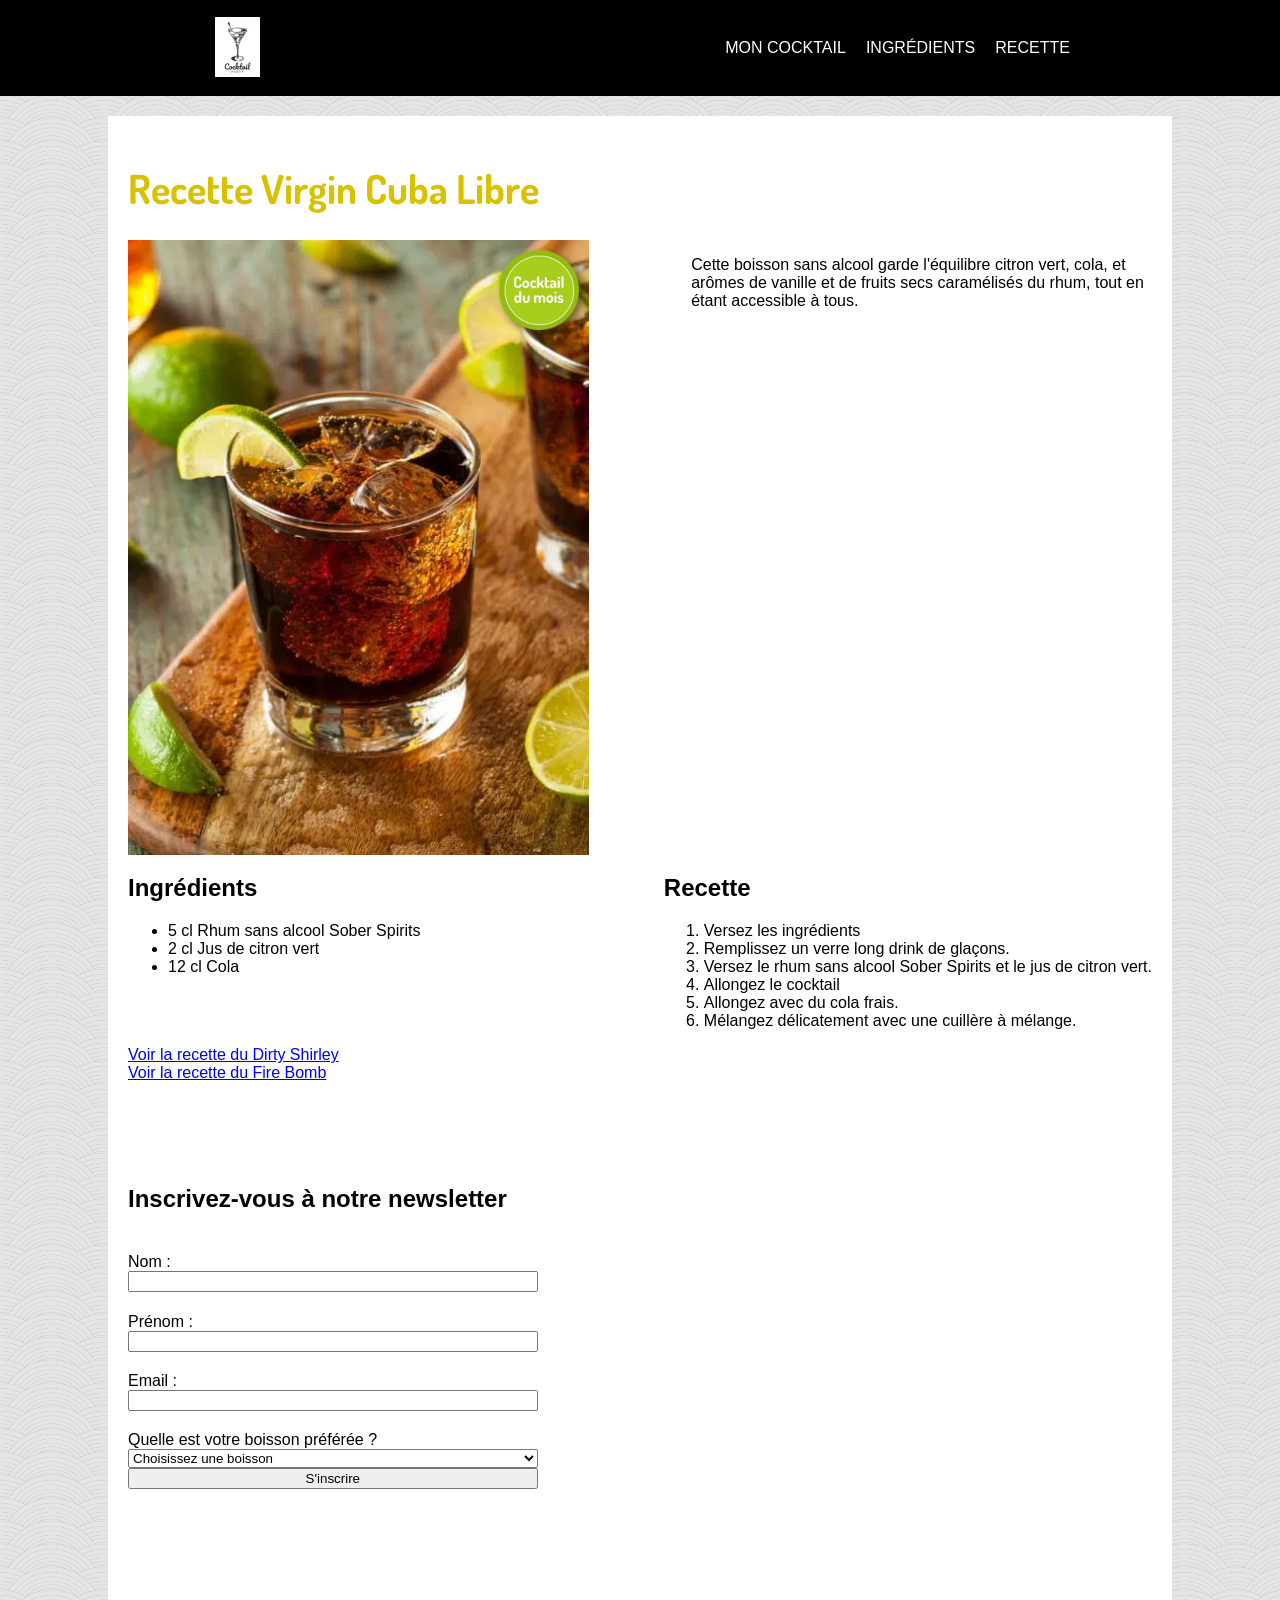
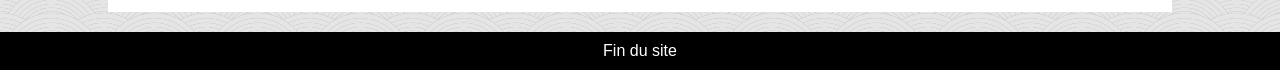
<file: index.html>
<!doctype html>
<html lang="fr">
  <head>
    <meta charset="UTF-8" />
    <meta name="viewport" content="width=device-width, initial-scale=1.0" />
    <title>TP1 Web</title>
    <link rel="stylesheet" href="./css/style.css" />
    <link rel="stylesheet" href="./css/responsive.css" />
  </head>
  <body>
    <header>
      <a href="#">
        <img src="./img/logo.png.jpg" alt="Logo" width="100" />
      </a>
      <nav>
        <ul>
          <li>Mon cocktail</li>
          <li>Ingrédients</li>
          <li>Recette</li>
        </ul>
      </nav>
    </header>



    <main id="main_container">
      <h1>Recette Virgin Cuba Libre</h1>

      <div class="container">
        <div id="imCocktail">
            <img
                src="./img/cocktail-virgin-cuba-libre.jpg.webp"
                alt="Virgin Cuba Libre"
            />
            <img src="./img/cocktail-mois.png" alt="Etiquette cocktail du mois" />
        </div>
        <p>
            Cette boisson sans alcool garde l'équilibre citron vert, cola, et arômes
            de vanille et de fruits secs caramélisés du rhum, tout en étant
            accessible à tous.
        </p>
      </div>
        
      <div class="container">
        <section id="section_ingredients">
            <h2>Ingrédients</h2>
            <ul>
                <li class="txtBlueGrey gras">5 cl Rhum sans alcool Sober Spirits</li>
                <li class="txtBlueGrey">2 cl Jus de citron vert</li>
                <li class="txtBlueGrey">12 cl Cola</li>
            </ul>
        </section>

        <section id="section_recette">
            <h2>Recette</h2>
            <ol>
                <li class="txtGrey sizeDeuxEm">Versez les ingrédients</li>
                <li class="txtGrey">Remplissez un verre long drink de glaçons.</li>
                <li class="txtGrey">
                    Versez le rhum sans alcool Sober Spirits et le jus de citron vert.
                </li>
                <li class="txtGrey">Allongez le cocktail</li>
                <li class="txtGrey">Allongez avec du cola frais.</li>
                <li class="txtGrey gras sizeDeuxEm">
                    Mélangez délicatement avec une cuillère à mélange.
                </li>
            </ol>
        </section>
      </div>

      <a href="./dirtyShirley.html">Voir la recette du Dirty Shirley</a> <br />
      <a href="./fireBomb.html">Voir la recette du Fire Bomb</a>


      <section id="newsletter">
        <h2>Inscrivez-vous à notre newsletter</h2>
        <form action="#" method="post">
          <label for="nom">Nom :</label>
          <input type="text" id="nom" name="nom" required minlength="2" maxlength="20" pattern="[A-ZÀ-Ý][a-zà-ÿ]+(-[A-ZÀ-Ý][a-zà-ÿ]+)?" title="Le nom doit comporter entre 2 et 20 caractères, commencer par une majuscule suivie de minuscules (ex. Dupont ou Martin)." />
          <label for="prenom">Prénom :</label>
          <input type="text" id="prenom" name="prenom" required minlength="2" maxlength="20" pattern="[A-ZÀ-Ý][a-zà-ÿ]+(-[A-ZÀ-Ý][a-zà-ÿ]+)?" title="Le prénom doit comporter entre 2 et 20 caractères, commencer par une majuscule suivie de minuscules (ex. Jean ou Marie-Pierre)." />
          <label for="email">Email :</label>
          <input type="email" id="email" name="email" required />

          <label for="boisson-preferee">Quelle est votre boisson préférée ?</label>
          <select id="boisson-preferee" name="boisson-preferee" required>
            <option value="" selected disabled>Choisissez une boisson</option>
            <option value="jus-de-tomate">Jus de tomate</option>
            <option value="coca">Coca</option>
            <option value="orangina">Orangina</option>
          </select>
          <button type="submit">S'inscrire</button>
        </form>

      </section>
    </main>



    <footer>
      <p>Fin du site</p>
    </footer>
  </body>
</html>
</file>
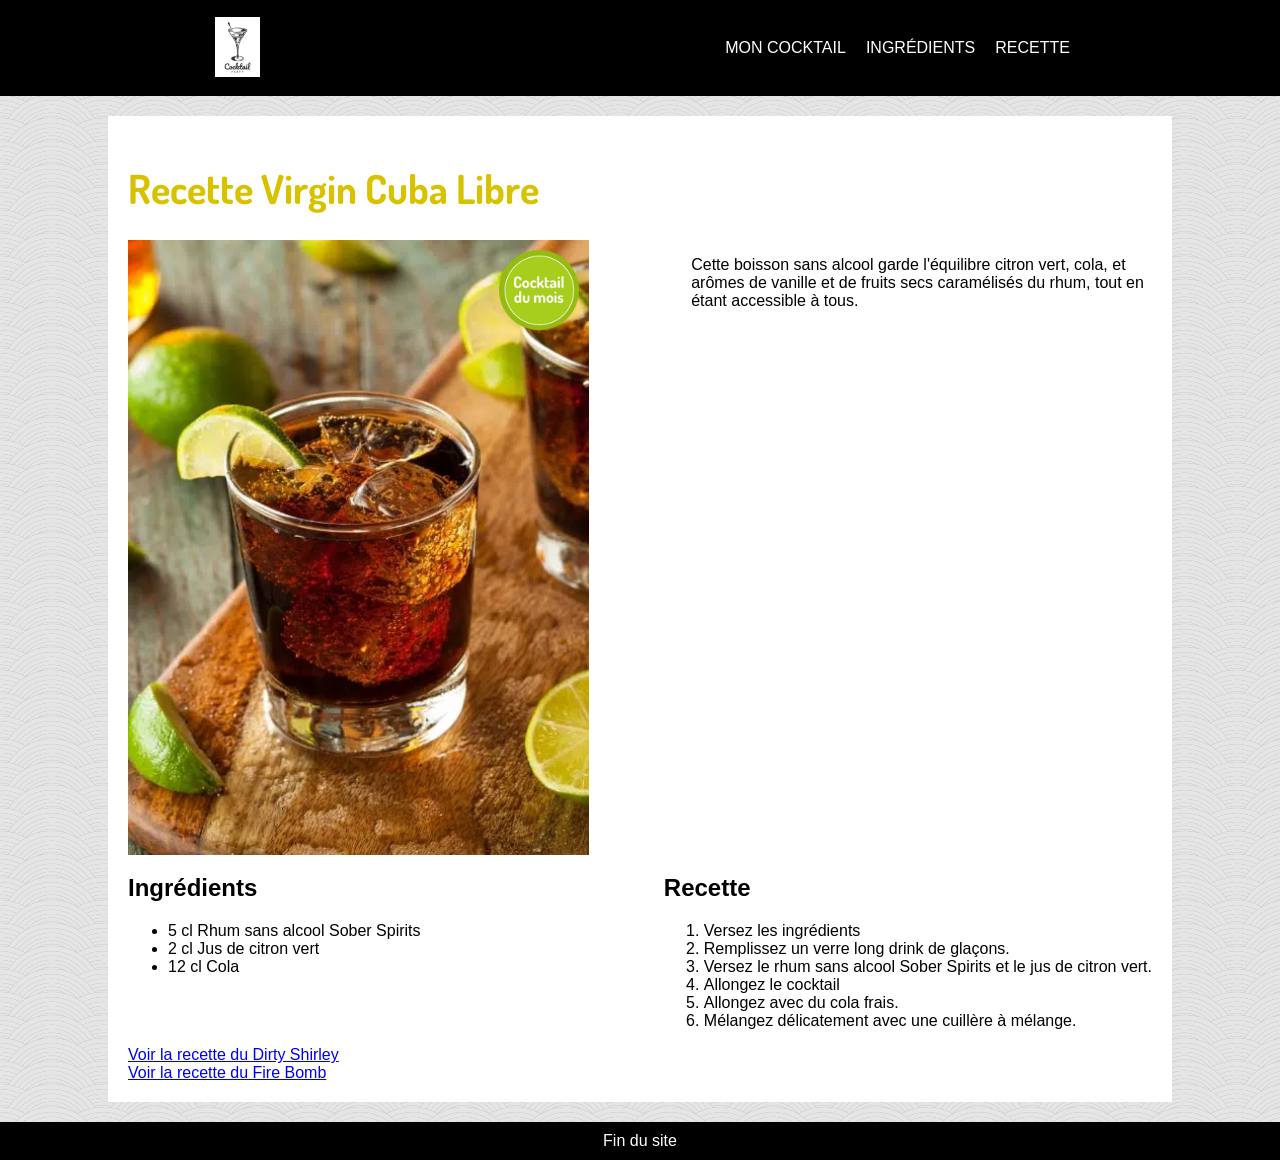
<file: tp-web/index.html>
<!doctype html>
<html lang="fr">
  <head>
    <meta charset="UTF-8" />
    <meta name="viewport" content="width=device-width, initial-scale=1.0" />
    <title>TP1 Web</title>
    <link rel="stylesheet" href="./css/style.css" />
  </head>
  <body>
    <header>
      <a href="#">
        <img src="./img/logo.png.jpg" alt="Logo" width="100" />
      </a>
      <nav>
        <ul>
          <li>Mon cocktail</li>
          <li>Ingrédients</li>
          <li>Recette</li>
        </ul>
      </nav>
    </header>



    <main id="main_container">
      <h1>Recette Virgin Cuba Libre</h1>

      <div class="container">
        <div id="imCocktail">
            <img
                src="./img/cocktail-virgin-cuba-libre.jpg.webp"
                alt="Virgin Cuba Libre"
            />
            <img src="./img/cocktail-mois.png" alt="Etiquette cocktail du mois" />
        </div>
        <p>
            Cette boisson sans alcool garde l'équilibre citron vert, cola, et arômes
            de vanille et de fruits secs caramélisés du rhum, tout en étant
            accessible à tous.
        </p>
      </div>
        
      <div class="container">
        <section id="section_ingredients">
            <h2>Ingrédients</h2>
            <ul>
                <li class="txtBlueGrey gras">5 cl Rhum sans alcool Sober Spirits</li>
                <li class="txtBlueGrey">2 cl Jus de citron vert</li>
                <li class="txtBlueGrey">12 cl Cola</li>
            </ul>
        </section>

        <section id="section_recette">
            <h2>Recette</h2>
            <ol>
                <li class="txtGrey sizeDeuxEm">Versez les ingrédients</li>
                <li class="txtGrey">Remplissez un verre long drink de glaçons.</li>
                <li class="txtGrey">
                    Versez le rhum sans alcool Sober Spirits et le jus de citron vert.
                </li>
                <li class="txtGrey">Allongez le cocktail</li>
                <li class="txtGrey">Allongez avec du cola frais.</li>
                <li class="txtGrey gras sizeDeuxEm">
                    Mélangez délicatement avec une cuillère à mélange.
                </li>
            </ol>
        </section>
      </div>

      <a href="./dirtyShirley.html">Voir la recette du Dirty Shirley</a> <br />
      <a href="./fireBomb.html">Voir la recette du Fire Bomb</a>
    </main>



    <footer>
      <p>Fin du site</p>
    </footer>
  </body>
</html>
</file>
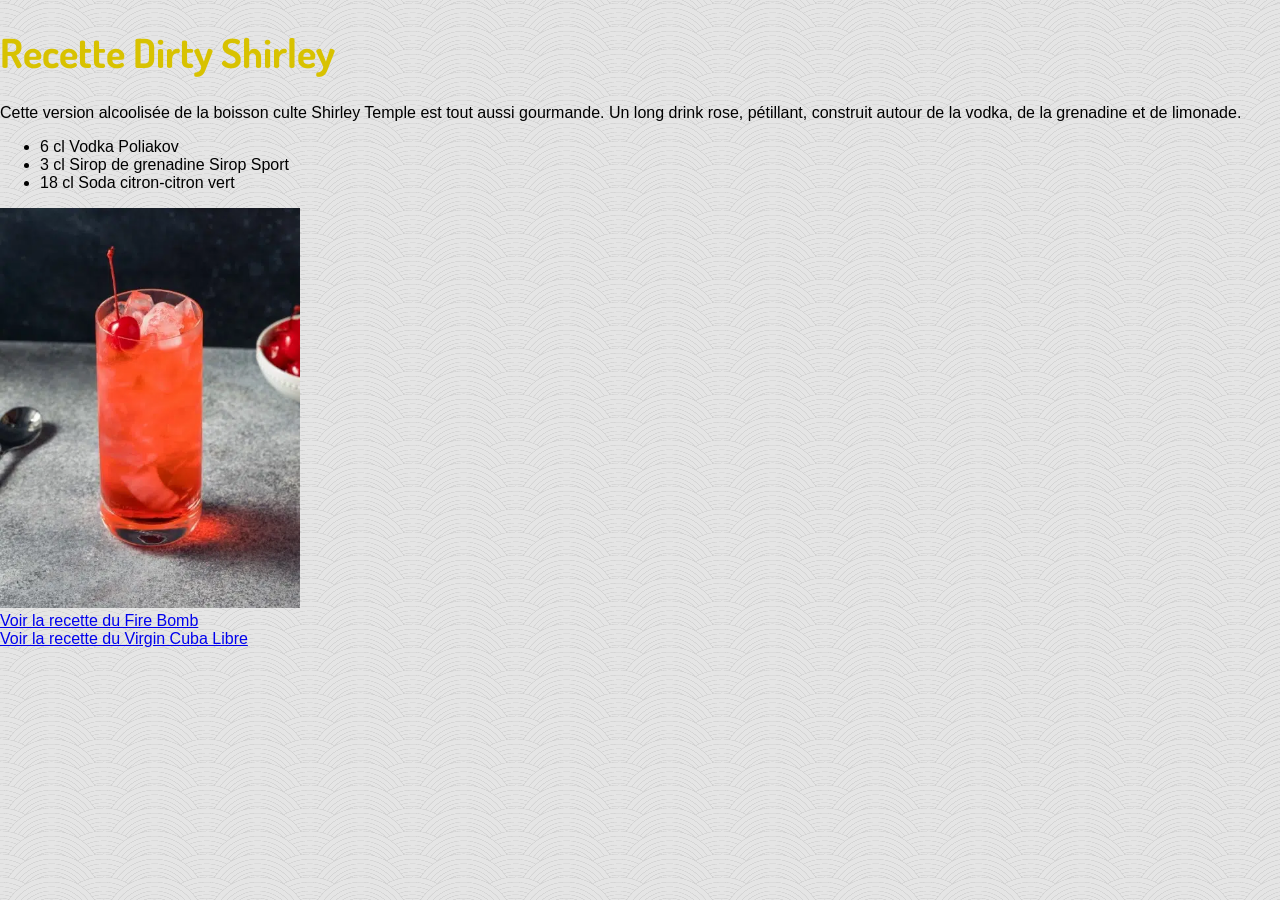
<file: dirtyShirley.html>
<!DOCTYPE html>
<html lang="fr">
<head>
    <meta charset="UTF-8">
    <meta name="viewport" content="width=device-width, initial-scale=1.0">
    <title>TP1 Web</title>
    <link rel="stylesheet" href="./css/style.css">
    <link rel="stylesheet" href="./css/responsive.css">
</head>
<body>
    <h1>Recette Dirty Shirley</h1>
    <p>Cette version alcoolisée de la boisson culte Shirley Temple est tout aussi gourmande. Un long drink rose, pétillant, construit autour de la vodka, de la grenadine et de limonade.</p>
    <ul>
        <li>6 cl Vodka Poliakov</li>
        <li>3 cl Sirop de grenadine Sirop Sport</li>
        <li>18 cl Soda citron-citron vert</li>
    </ul>

    <img src="./img/cocktail-dirty-shirley.jpg.webp" alt="Dirty Shirley" width="300"> <br>

    <a href="./fireBomb.html">Voir la recette du Fire Bomb</a> <br>
    <a href="./index.html">Voir la recette du Virgin Cuba Libre</a>
</body>
</html>
</file>
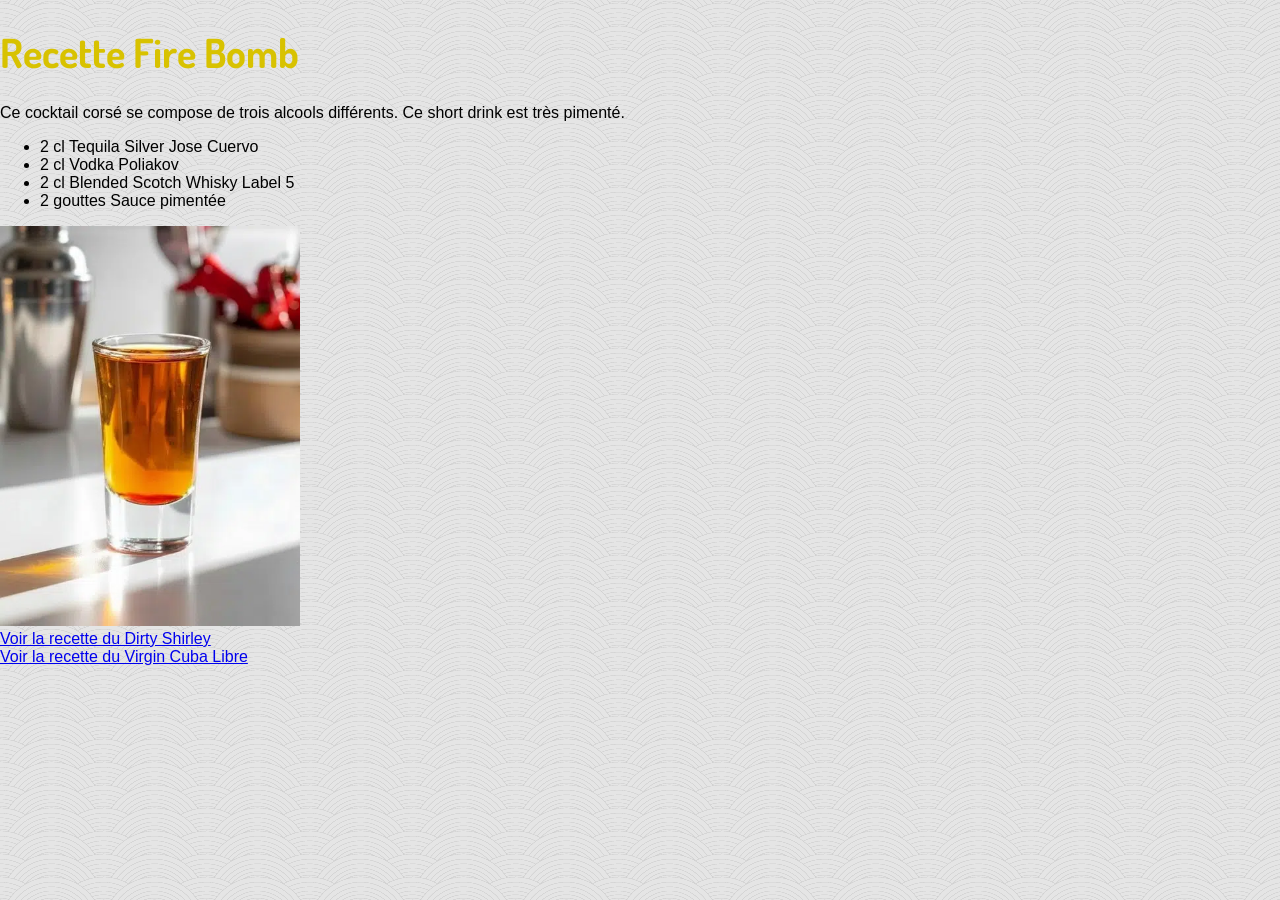
<file: fireBomb.html>
<!DOCTYPE html>
<html lang="fr">
<head>
    <meta charset="UTF-8">
    <meta name="viewport" content="width=device-width, initial-scale=1.0">
    <title>TP1 Web</title>
    <link rel="stylesheet" href="./css/style.css">
    <link rel="stylesheet" href="./css/responsive.css">
</head>
<body>
    <h1>Recette Fire Bomb</h1>
    <p>Ce cocktail corsé se compose de trois alcools différents. Ce short drink est très pimenté.</p>
    <ul>
        <li>2 cl Tequila Silver Jose Cuervo</li>
        <li>2 cl Vodka Poliakov</li>
        <li>2 cl Blended Scotch Whisky Label 5</li>
        <li>2 gouttes Sauce pimentée</li>
    </ul>

    <img src="./img/cocktail-fire-bomb.jpg.webp" alt="Fire Bomb" width="300"><br>

    <a href="./dirtyShirley.html">Voir la recette du Dirty Shirley</a> <br>
    <a href="./index.html">Voir la recette du Virgin Cuba Libre</a>
</body>
</html>
</file>
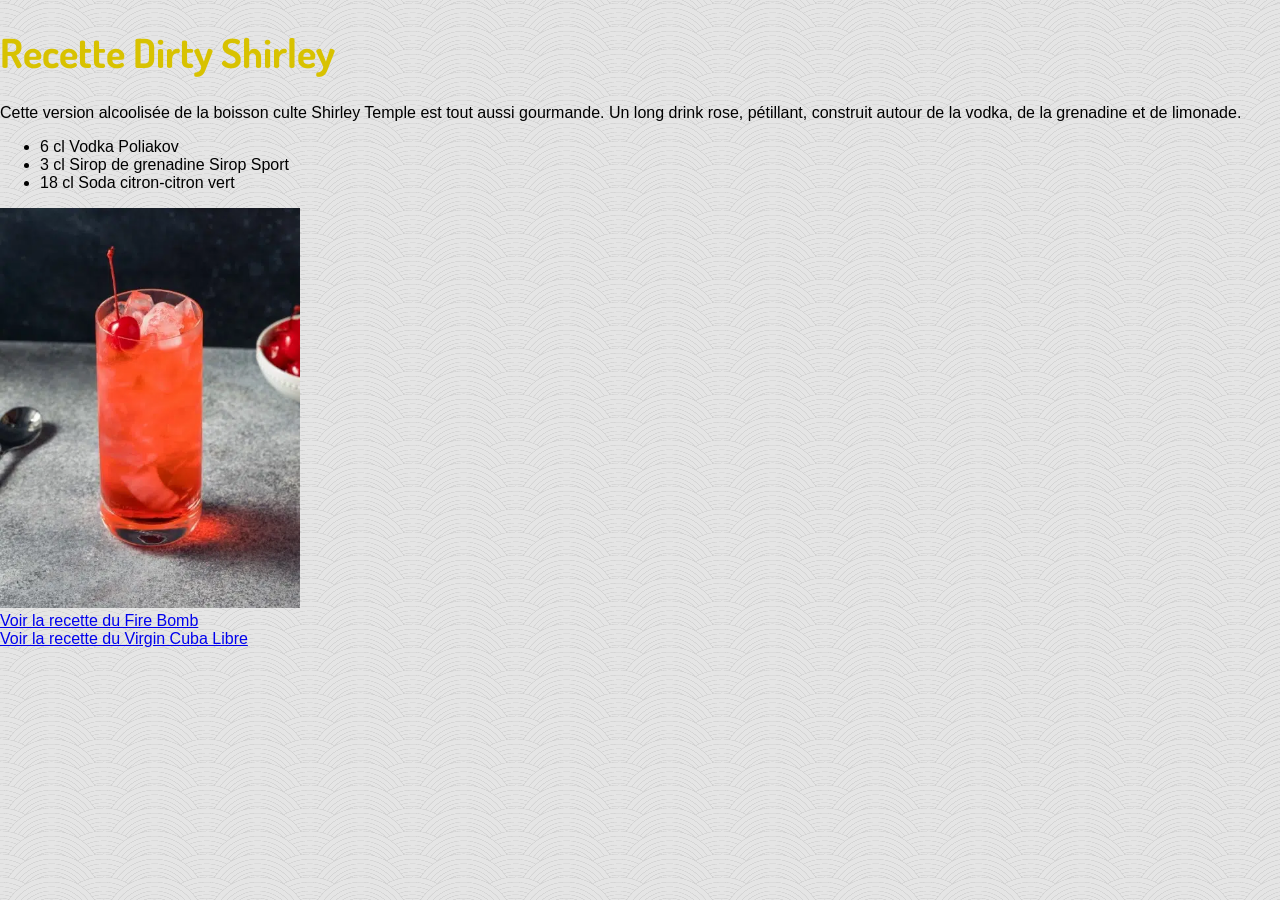
<file: tp-web/dirtyShirley.html>
<!DOCTYPE html>
<html lang="fr">
<head>
    <meta charset="UTF-8">
    <meta name="viewport" content="width=device-width, initial-scale=1.0">
    <title>TP1 Web</title>
    <link rel="stylesheet" href="./css/style.css">
</head>
<body>
    <h1>Recette Dirty Shirley</h1>
    <p>Cette version alcoolisée de la boisson culte Shirley Temple est tout aussi gourmande. Un long drink rose, pétillant, construit autour de la vodka, de la grenadine et de limonade.</p>
    <ul>
        <li>6 cl Vodka Poliakov</li>
        <li>3 cl Sirop de grenadine Sirop Sport</li>
        <li>18 cl Soda citron-citron vert</li>
    </ul>

    <img src="./img/cocktail-dirty-shirley.jpg.webp" alt="Dirty Shirley" width="300"> <br>

    <a href="./fireBomb.html">Voir la recette du Fire Bomb</a> <br>
    <a href="./index.html">Voir la recette du Virgin Cuba Libre</a>
</body>
</html>
</file>
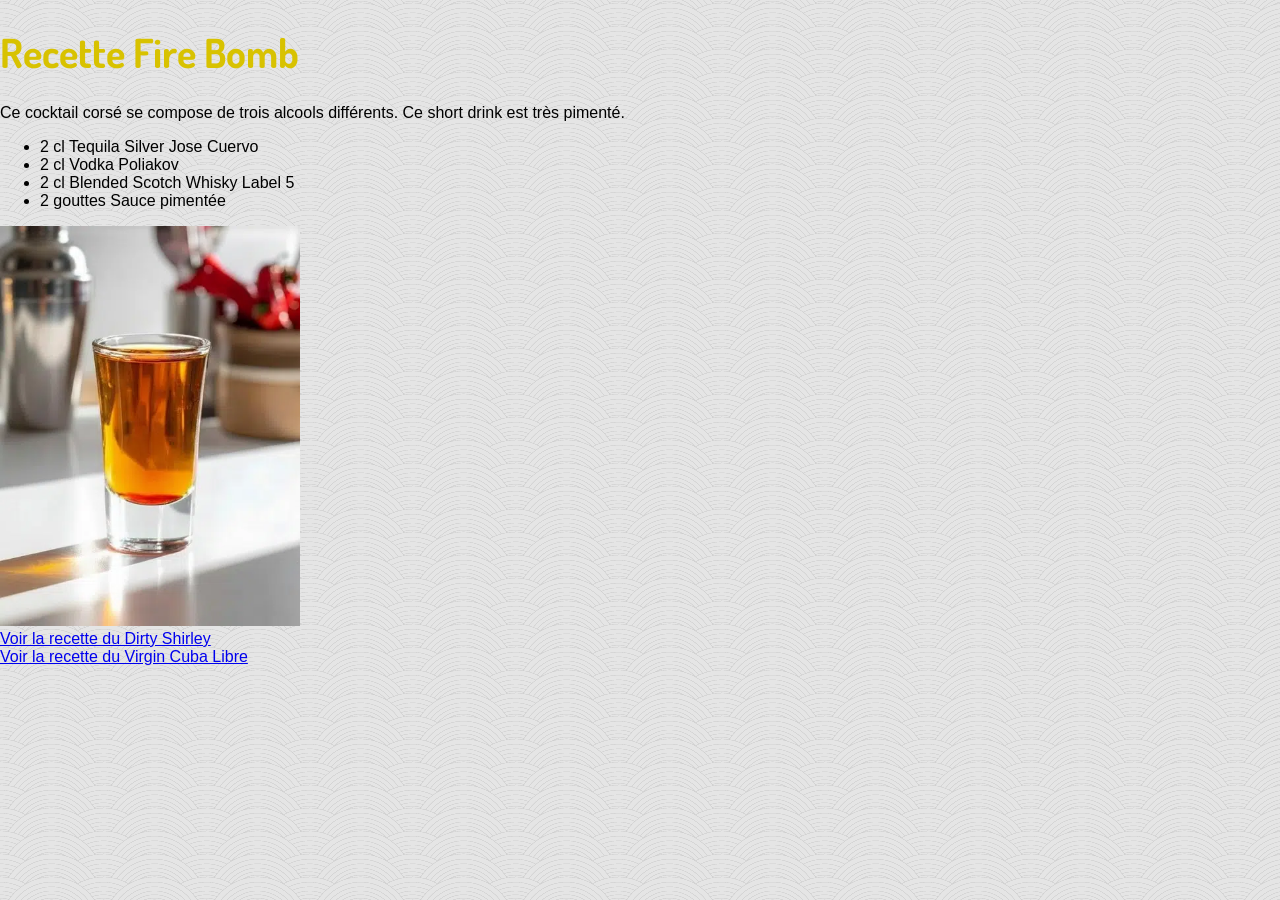
<file: tp-web/fireBomb.html>
<!DOCTYPE html>
<html lang="fr">
<head>
    <meta charset="UTF-8">
    <meta name="viewport" content="width=device-width, initial-scale=1.0">
    <title>TP1 Web</title>
    <link rel="stylesheet" href="./css/style.css">
</head>
<body>
    <h1>Recette Fire Bomb</h1>
    <p>Ce cocktail corsé se compose de trois alcools différents. Ce short drink est très pimenté.</p>
    <ul>
        <li>2 cl Tequila Silver Jose Cuervo</li>
        <li>2 cl Vodka Poliakov</li>
        <li>2 cl Blended Scotch Whisky Label 5</li>
        <li>2 gouttes Sauce pimentée</li>
    </ul>

    <img src="./img/cocktail-fire-bomb.jpg.webp" alt="Fire Bomb" width="300"><br>

    <a href="./dirtyShirley.html">Voir la recette du Dirty Shirley</a> <br>
    <a href="./index.html">Voir la recette du Virgin Cuba Libre</a>
</body>
</html>
</file>
<file: css/style.css>
/* body{
    background-image:  url("../img/45-degree-fabric-dark.png");
    background-position: center;
    background-color : rgba(0,0,0,0.1)
}

#section_ingredients {
    background-color: rgba(176, 106, 255, 0.4);
}

#section_recette {
    background-color: rgba(242, 255, 0, 0.4);
}

.txtBlueGrey {
    color: rgb(0, 255, 64);
}


.txtGrey {
    color: grey;
}


.gras {
    font-weight: bold;
}

.sizeDeuxEm {
    font-size: 2em;
}

/* #section_ingredients li {
    color: white;
} */
/*
#section_ingredients li:nth-child(2) {
    font-style: italic;
}



#section_recette li:nth-child(odd) {
    background-color: lightblue;
}

a:visited {
    color: rgb(193, 0, 0);
}

a:hover {
    color: green;
}

#section_ingredients li:hover {
    color: rgba(176, 106, 255, 0.4);
    background-color: rgb(0, 255, 64);
} */

@import url("https://fonts.googleapis.com/css2?family=Dosis:wght@200..800&display=swap");

body {
  font-family:
    "Source Sans Pro",
    sans-serif;
  background-image: url("../img/arches.png");
  background-color: rgba(0, 0, 0, 0.1);
  width: 100%;
  margin: 0;
}

h1 {
  font-size: 40px;
  font-weight: bold;
  font-family: "Dosis", sans-serif;
  color: #d8c200;
}



/*              HEADER               */

nav li {
  list-style: none;
  color: white;
  padding: 10px;
  text-transform: uppercase;
}

header{
    background-color: black;
    width: 100%;
    display: flex;
    justify-content: space-around;
    align-items: center;
}

header ul {
    display: flex;
}

header img {
    width: 45px;
    padding: 17px 15px 15px 15px;
}



/*             MAIN                 */

#main_container {
  width: 1024px;
  margin: 20px auto;
  background-color: white;
  padding: 20px;
}

main p {
  width: 45%;
}

main .container {
  display: flex;
  justify-content: space-between;
}

#imCocktail{
    position: relative;
    width: 45%;
}

#imCocktail img:first-child {
    width: 100%;
    display: block;
}

#imCocktail img:last-child {
    width: 80px;
    height: 80px;
    position: absolute;
    top: 10px;
    right: 10px;
    filter: drop-shadow(5px 5px 4px #04040489);
}

#newsletter {
    margin: 10% 0;
    width: 80%;
}

form{ 
    display: flex;
    flex-direction: column;
    width: 50%;
}

form label {
    margin-top: 5%;
}

/* input#nom, input#prenom{
    text-transform: capitalize;
} */

input{
    transition: all 0.1s ease-in-out;
}

input:focus {
    outline: none;
    border: 2px solid #fff;
    box-shadow: 0 0 5px #fff;
}

input:focus:invalid {
    outline: none;
    border: 2px solid #d8c200;
    box-shadow: 0 0 5px #b20a37;
}

input:focus:valid {
    outline: none;
    border: 2px solid #d8c200;
    box-shadow: 0 0 5px #13D393;
}




/*             FOOTER               */

footer {
  background-color: black;
  width: 100%;
  color: white;
  text-align: center;
}

footer p {
    margin: 0;
    padding: 10px;
}
</file>
<file: css/responsive.css>
/* Sur les écrans, quand la largeur de la fenêtre fait au maximum 768px */
@media all and (max-width:769px) {
    #main_container{
        width: 80%;
        padding:5%;
    }

    #imCocktail{
        width: 45%;
    }

    #imCocktail img{
        width: 100%;
    }

    #section_recette {
        width: 45%;
    }

}                       
                   

/* Sur les écrans, quand la largeur de la fenêtre fait au maximum 425px */
@media all and (max-width:426px) {
    #main_container{
        width: 80%;
        padding:5%;
    }

    #imCocktail{
        width: 100%;
    }

    #imCocktail img:first-child{
        width: 100%;
        
    }

    #imCocktail img:last-child {
        width: 70px;
        height: 70px;
        position: absolute;
        top: 5px;
        right: 5px;
    }

    main p {
        width: 100%;
    }


    header {
        flex-direction: column;
        margin: auto;
    }

    header ul {
        flex-direction: column;
        margin: 0 auto;
        text-align: center;
        padding: 3% 0;
    }

    main .container {
        flex-direction: column;
    }

    #section_recette{
        margin-bottom: 10%;
    }

    #section_recette {
        width: 100%;
    }

}
</file>
<file: tp-web/css/style.css>
/* body{
    background-image:  url("../img/45-degree-fabric-dark.png");
    background-position: center;
    background-color : rgba(0,0,0,0.1)
}

#section_ingredients {
    background-color: rgba(176, 106, 255, 0.4);
}

#section_recette {
    background-color: rgba(242, 255, 0, 0.4);
}

.txtBlueGrey {
    color: rgb(0, 255, 64);
}


.txtGrey {
    color: grey;
}


.gras {
    font-weight: bold;
}

.sizeDeuxEm {
    font-size: 2em;
}

/* #section_ingredients li {
    color: white;
} */
/*
#section_ingredients li:nth-child(2) {
    font-style: italic;
}



#section_recette li:nth-child(odd) {
    background-color: lightblue;
}

a:visited {
    color: rgb(193, 0, 0);
}

a:hover {
    color: green;
}

#section_ingredients li:hover {
    color: rgba(176, 106, 255, 0.4);
    background-color: rgb(0, 255, 64);
} */

@import url("https://fonts.googleapis.com/css2?family=Dosis:wght@200..800&display=swap");

body {
  font-family:
    "Source Sans Pro",
    sans-serif;
  background-image: url("../img/arches.png");
  background-color: rgba(0, 0, 0, 0.1);
  width: 100%;
  margin: 0;
}

h1 {
  font-size: 40px;
  font-weight: bold;
  font-family: "Dosis", sans-serif;
  color: #d8c200;
}



/*              HEADER               */

nav li {
  list-style: none;
  color: white;
  padding: 10px;
  text-transform: uppercase;
}

header{
    background-color: black;
    width: 100%;
    display: flex;
    justify-content: space-around;
    align-items: center;
}

header ul {
    display: flex;
}

header img {
    width: 45px;
    padding: 17px 15px 15px 15px;
}



/*             MAIN                 */

#main_container {
  width: 1024px;
  margin: 20px auto;
  background-color: white;
  padding: 20px;
}

main p {
  width: 45%;
}

main .container {
  display: flex;
  justify-content: space-between;
}

#imCocktail{
    position: relative;
    width: 45%;
}

#imCocktail img:first-child {
    width: 100%;
    display: block;
}

#imCocktail img:last-child {
    width: 80px;
    height: 80px;
    position: absolute;
    top: 10px;
    right: 10px;
}




/*             FOOTER               */

footer {
  background-color: black;
  width: 100%;
  color: white;
  text-align: center;
}

footer p {
    margin: 0;
    padding: 10px;
}
</file>
